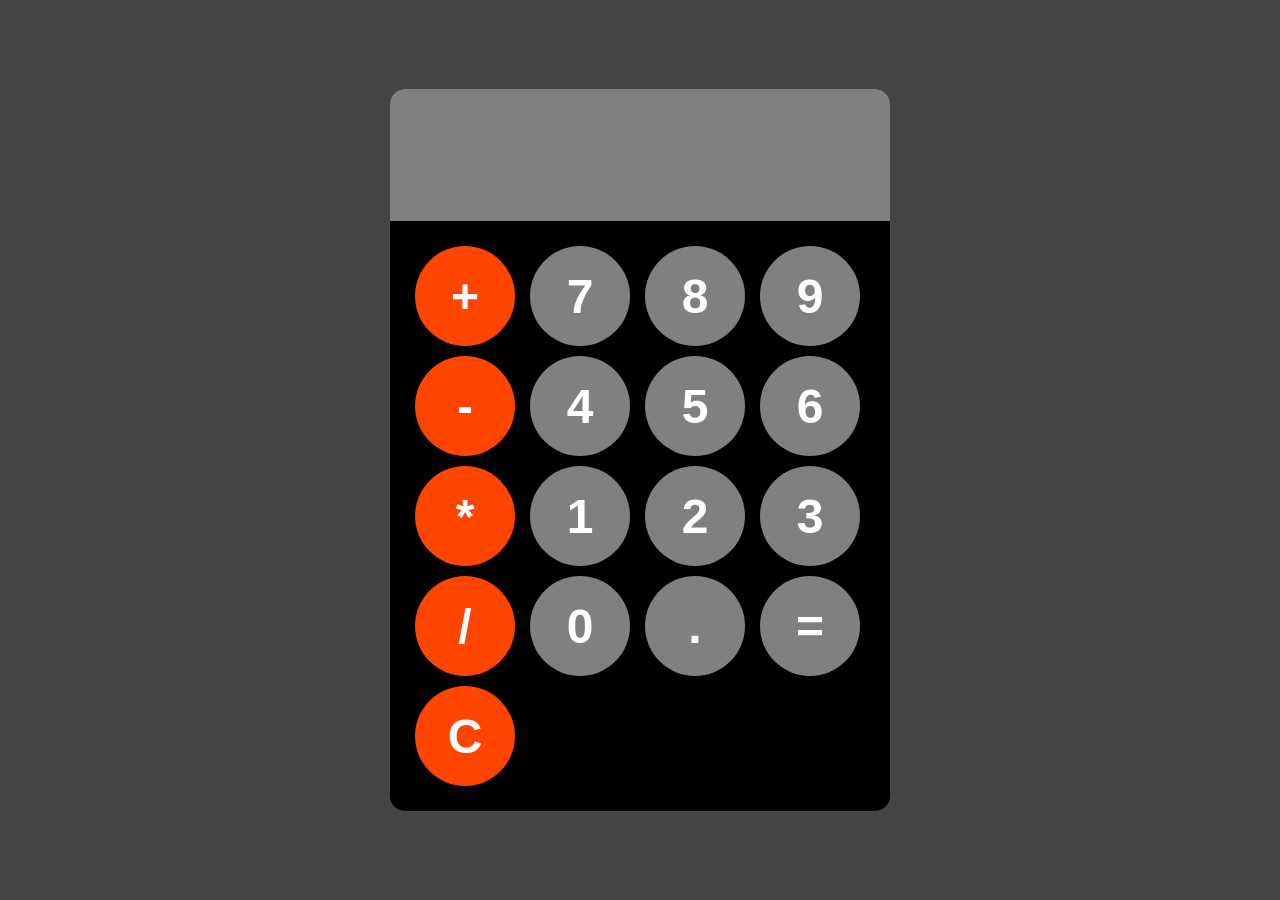
<file: Calculator/index.html>
<!DOCTYPE html>
<html lang="en">
<head>
    <meta charset="UTF-8">
    <meta name="viewport" content="width=device-width, initial-scale=1.0">
    <title>Calculator</title>
    <link rel="stylesheet" href="styles.css">
</head>
<body>
 
    <div id="calculator">
        <input id="display" readonly>
        <div id="keys">
                <button onclick="appendToDisplay(`+`)" class="operatorBtn">+</button>
            <button onclick="appendToDisplay(`7`)">7</button>
            <button onclick="appendToDisplay(`8`)">8</button>
            <button onclick="appendToDisplay(`9`)">9</button>
                <button onclick="appendToDisplay(`-`)" class="operatorBtn">-</button>
            <button onclick="appendToDisplay(`4`)">4</button>
            <button onclick="appendToDisplay(`5`)">5</button>
            <button onclick="appendToDisplay(`6`)">6</button>
                <button onclick="appendToDisplay(`*`)" class="operatorBtn">*</button>
            <button onclick="appendToDisplay(`1`)">1</button>
            <button onclick="appendToDisplay(`2`)">2</button>
            <button onclick="appendToDisplay(`3`)">3</button>
                <button onclick="appendToDisplay(`/`)" class="operatorBtn">/</button>
            <button onclick="appendToDisplay(`0`)">0</button>
            <button onclick="appendToDisplay(`.`)">.</button>
            <button onclick="calculate()">=</button>
            <button onclick="clearDisplay()" class="operatorBtn">C</button>

        </div>
    </div>
    <script src="./index.js"></script>  
</body>
</html>
</file>
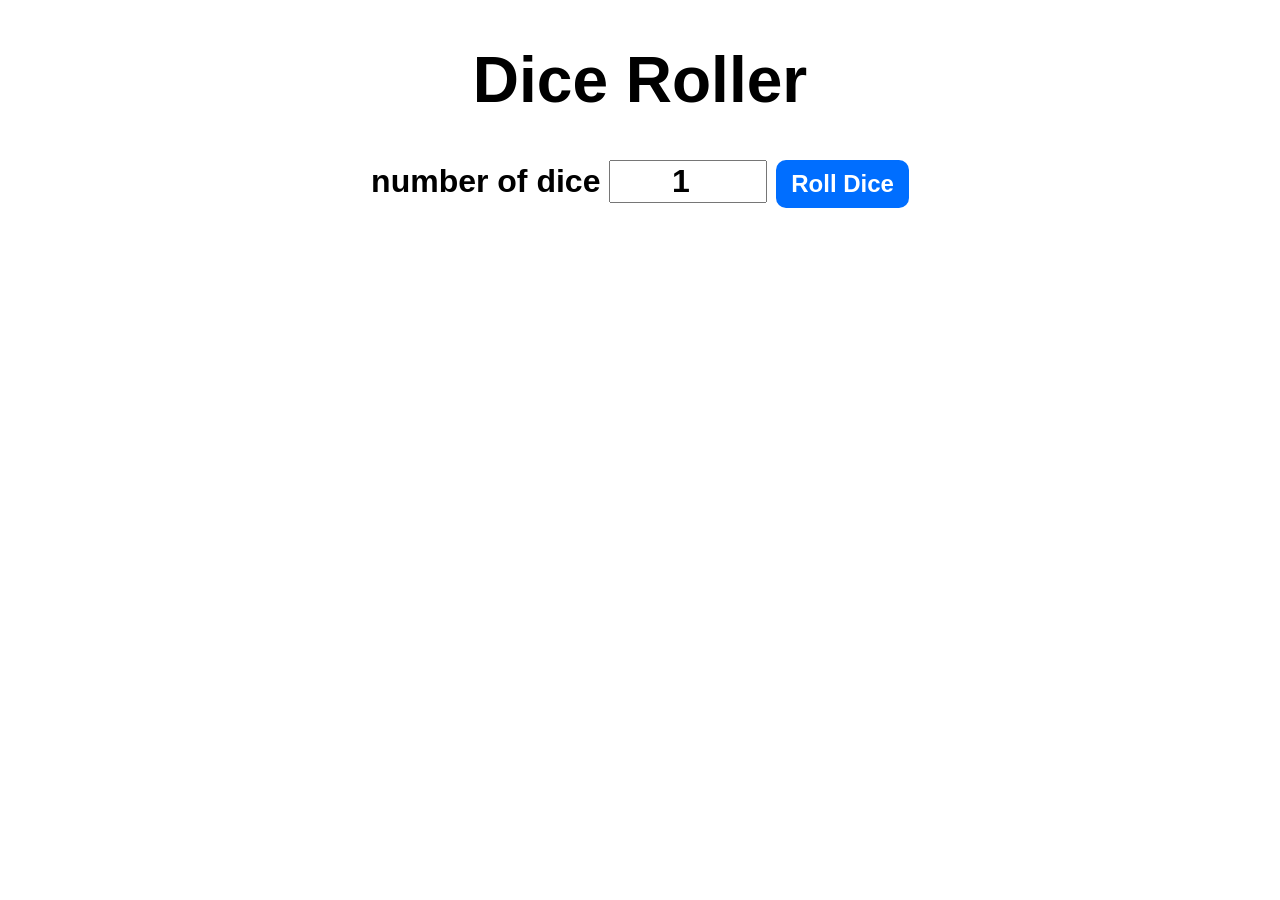
<file: DiceRoll/index.html>
<!DOCTYPE html>
<html lang="en">
<head>
    <meta charset="UTF-8">
    <meta name="viewport" content="width=device-width, initial-scale=1.0">
    <title>Dice</title>
    <link rel="stylesheet" href = "styles.css">
</head>
<body>
    <div id="container">
        <h1>Dice Roller</h1>
        <label>number of dice</label>
        <input type="number" id="numOfDice" value="1" min="1">
        <button onclick= "rollDice()">Roll Dice</button>
        <div id="diceResult"></div>
        <div id="diceImages"></div>
    </div>
    <script src="index.js"></script>
</body>
</html>
</file>
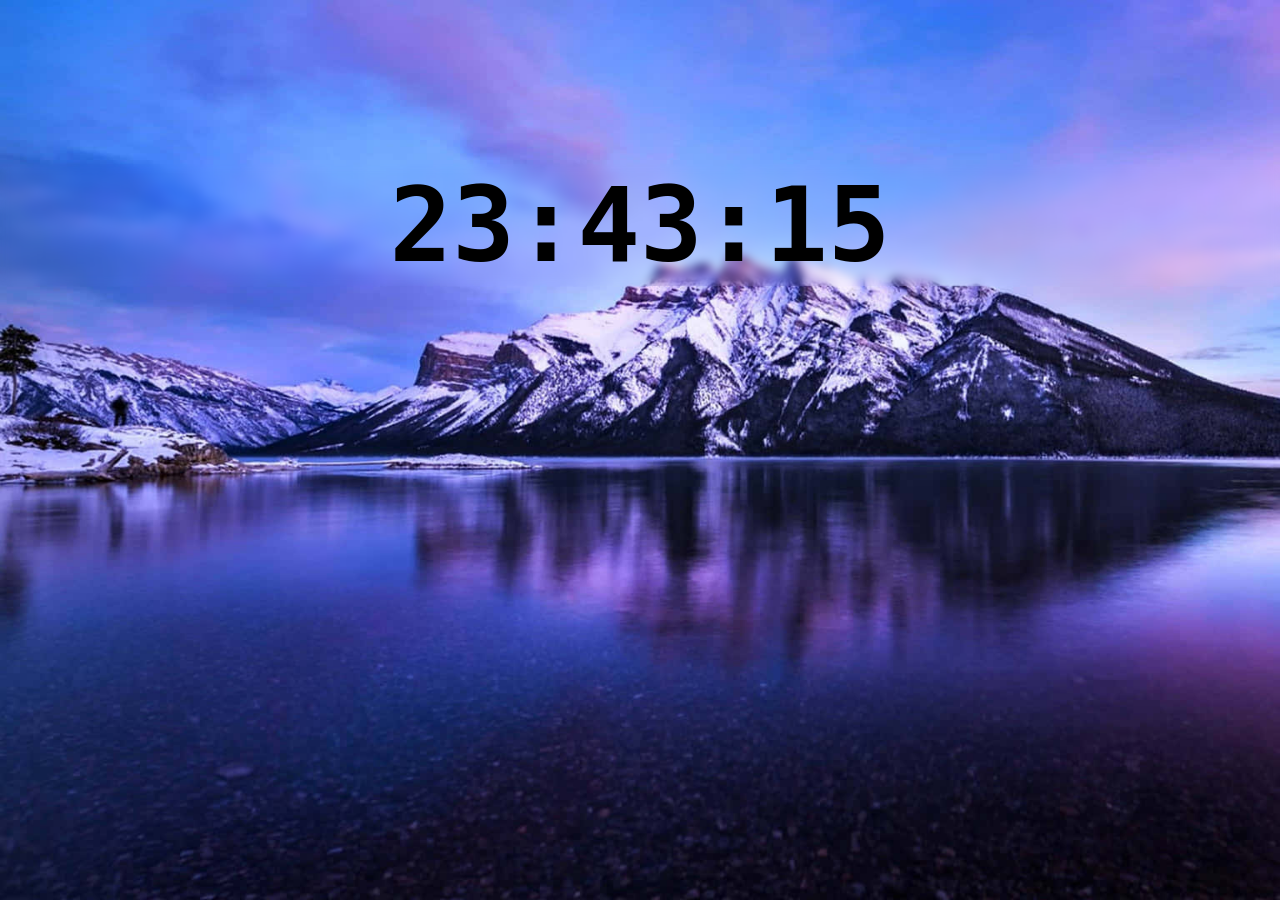
<file: DigitalClock/index.html>
<!DOCTYPE html>
<html lang="en">
<head>
    <meta charset="UTF-8">
    <meta name="viewport" content="width=device-width, initial-scale=1.0">
    <title>Digital Clock</title>
    <link rel="stylesheet" href="styles.css">
</head>
<body>
 <div id="clock-container">
    <div id="clock">
        00:00:00
    </div>
 </div>
    

<script src="./index.js"></script>
</body>
</html>
</file>
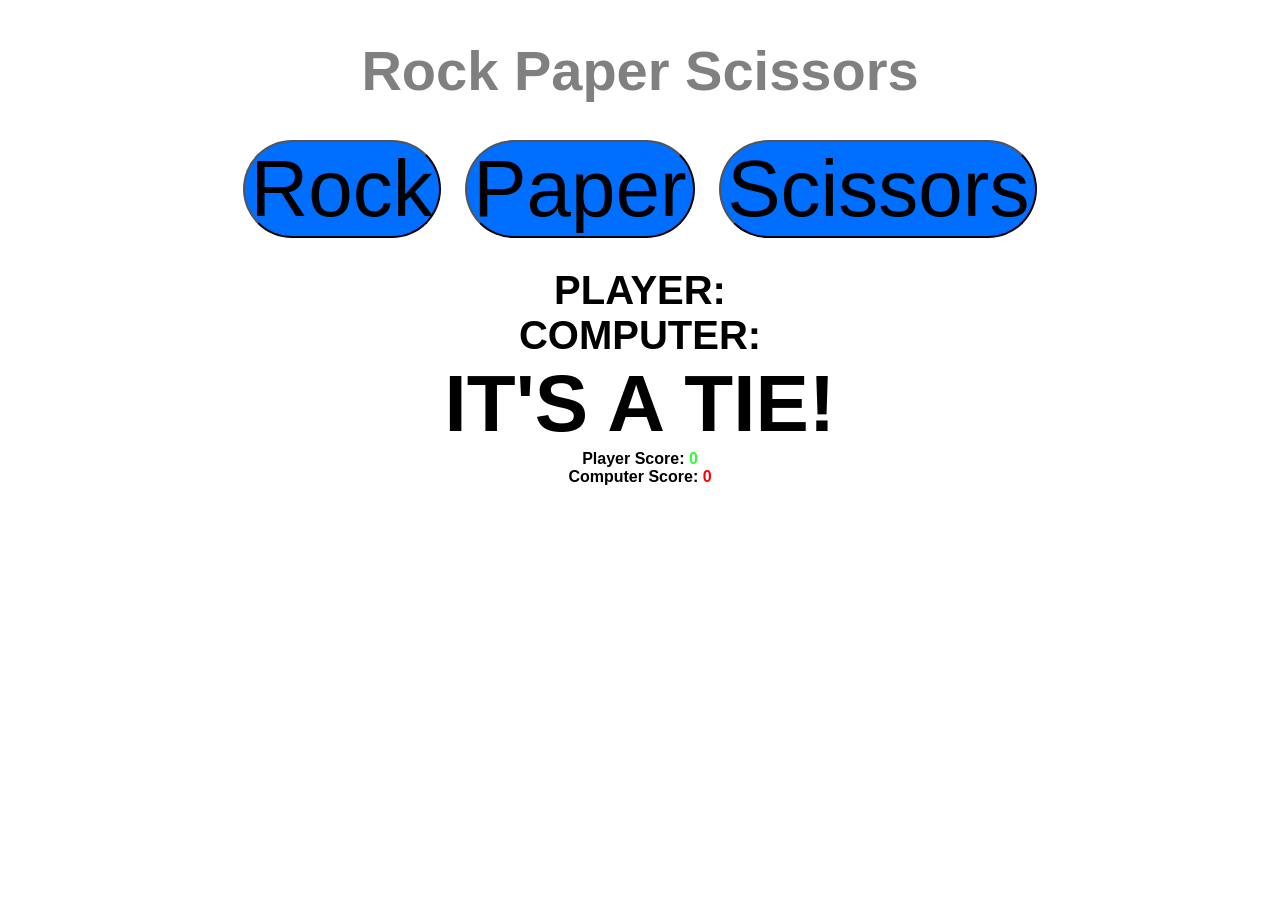
<file: RockPaperScissors</index.html>
<!DOCTYPE html>
<html lang="en">
<head>
    <meta charset="UTF-8">
    <meta name="viewport" content="width=device-width, initial-scale=1.0">
    <title>Rock Paper Scissors</title>
    <link rel="stylesheet" href="styles.css">

</head>
<body>
 
    <h1>Rock Paper Scissors</h1>
<div class="choices">
    <button onclick="playGame('rock')">Rock</button>
    <button onclick="playGame('paper')">Paper</button>
    <button onclick="playGame('scissors')">Scissors</button>
</div>
<div id="playerDisplay">PLAYER: </div>
<div id="computerDisplay">COMPUTER: </div>
<div id="resultDisplay">IT'S A TIE!</div>
<div class="scoreDisplay">
    Player Score:
    <span id= "playerScoreDisplay">0</span>
</div>
<div class="scoreDisplay">
    Computer Score:
    <span id= "computerScoreDisplay">0</span>
</div>
    <script src="./index.js"></script>  
</body>
</html>
</file>
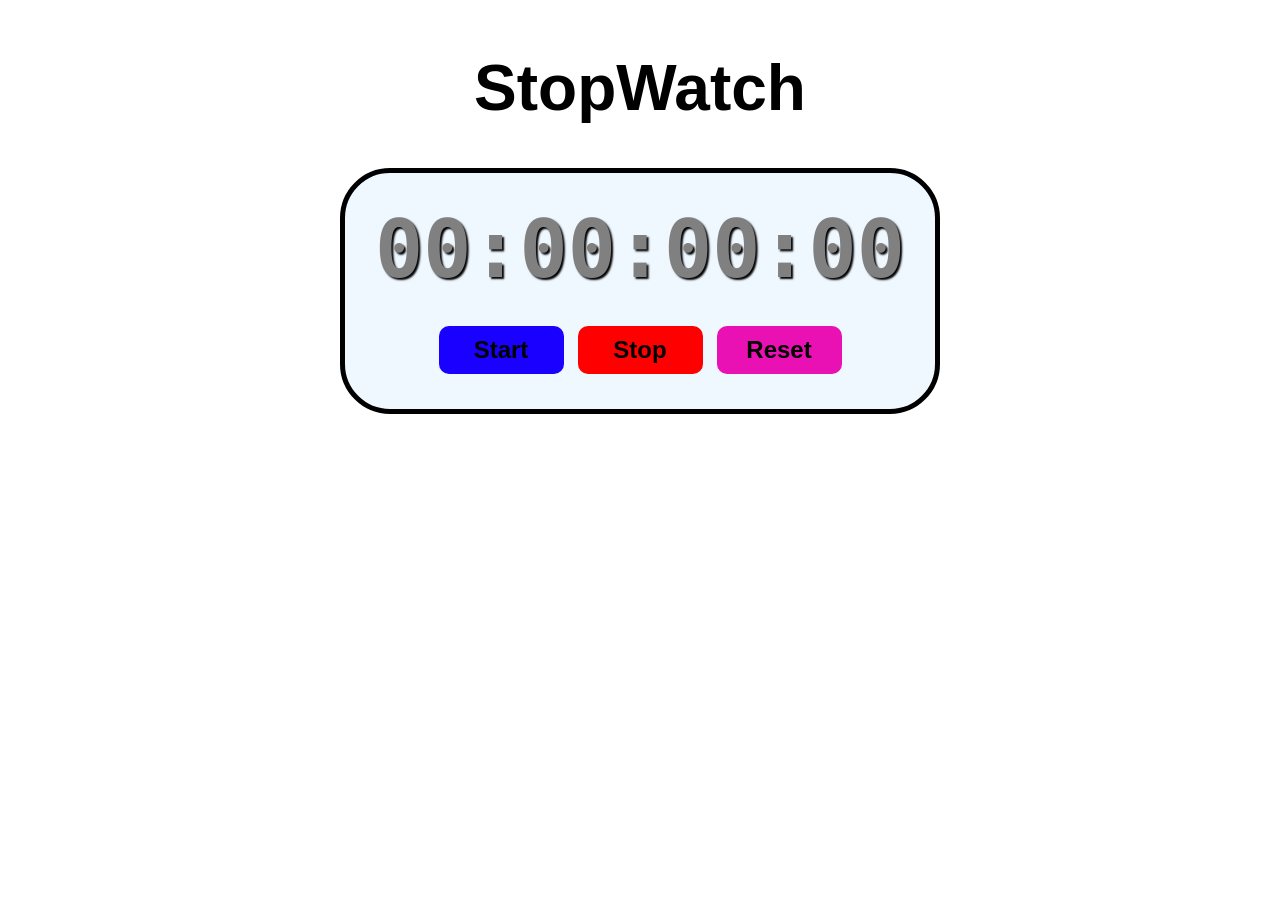
<file: StopWatch/index.html>
<!DOCTYPE html>
<html lang="en">
<head>
    <meta charset="UTF-8">
    <meta name="viewport" content="width=device-width, initial-scale=1.0">
    <title>StopWatch</title>
    <link rel="stylesheet" href="styles.css">
</head>
<body>
 
    <h1 id="myH1">StopWatch</h1>

    <div id="container">
        <div id="display">
            00:00:00:00
        </div>
        <div id="controls">
            <button id="startBtn" onclick="start()">Start</button>
            <button id="stopBtn" onclick="stop()">Stop</button>
            <button id="resetBtn" onclick="reset()">Reset</button>
        </div>
    </div>
    
    <script src="./index.js"></script>  
</body>
</html>
</file>
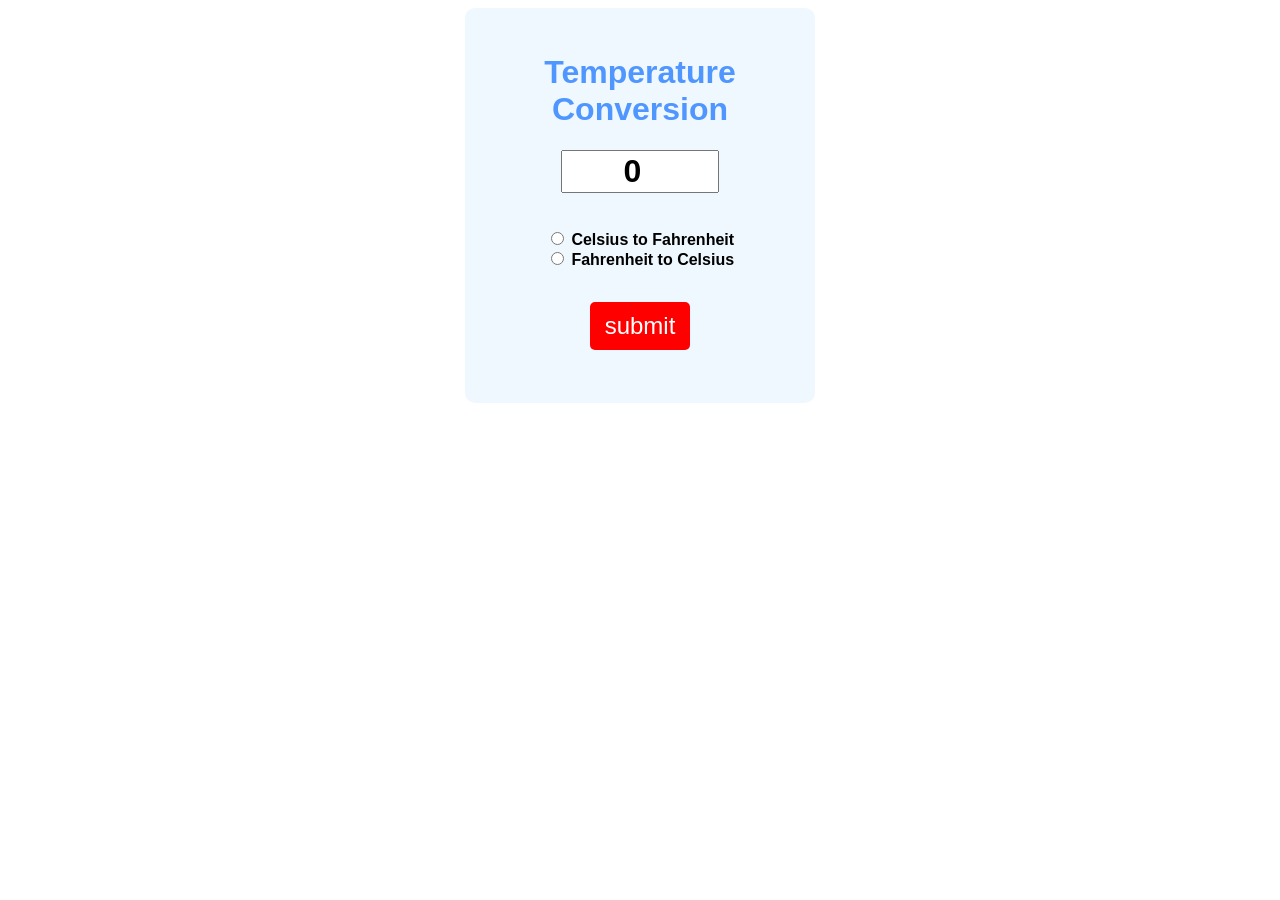
<file: TemperatureConverter/index.html>
<!DOCTYPE html>
<html lang="en">
<head>
    <meta charset="UTF-8">
    <meta name="viewport" content="width=device-width, initial-scale=1.0">
    <title>Convert</title>
    <link rel="stylesheet" href = "styles.css">
</head>
<body>
    <form>
        <h1>Temperature Conversion</h1>
        <input type="number" id="textBox" value="0" class="box"><br><br><br>

        <input type="radio" id="toFahrenheit" name="unit">
        <label for="toFahrenheit">Celsius to Fahrenheit</label><br>

        <input type="radio" id="toCelsius" name="unit">
        <label for="toCelsius">Fahrenheit to Celsius</label><br><br>

        <button type="button" onclick="convert()">submit</button>
        <p id="result"></p>

    </form>
    <script src="index.js"></script>
</body>
</html>
</file>
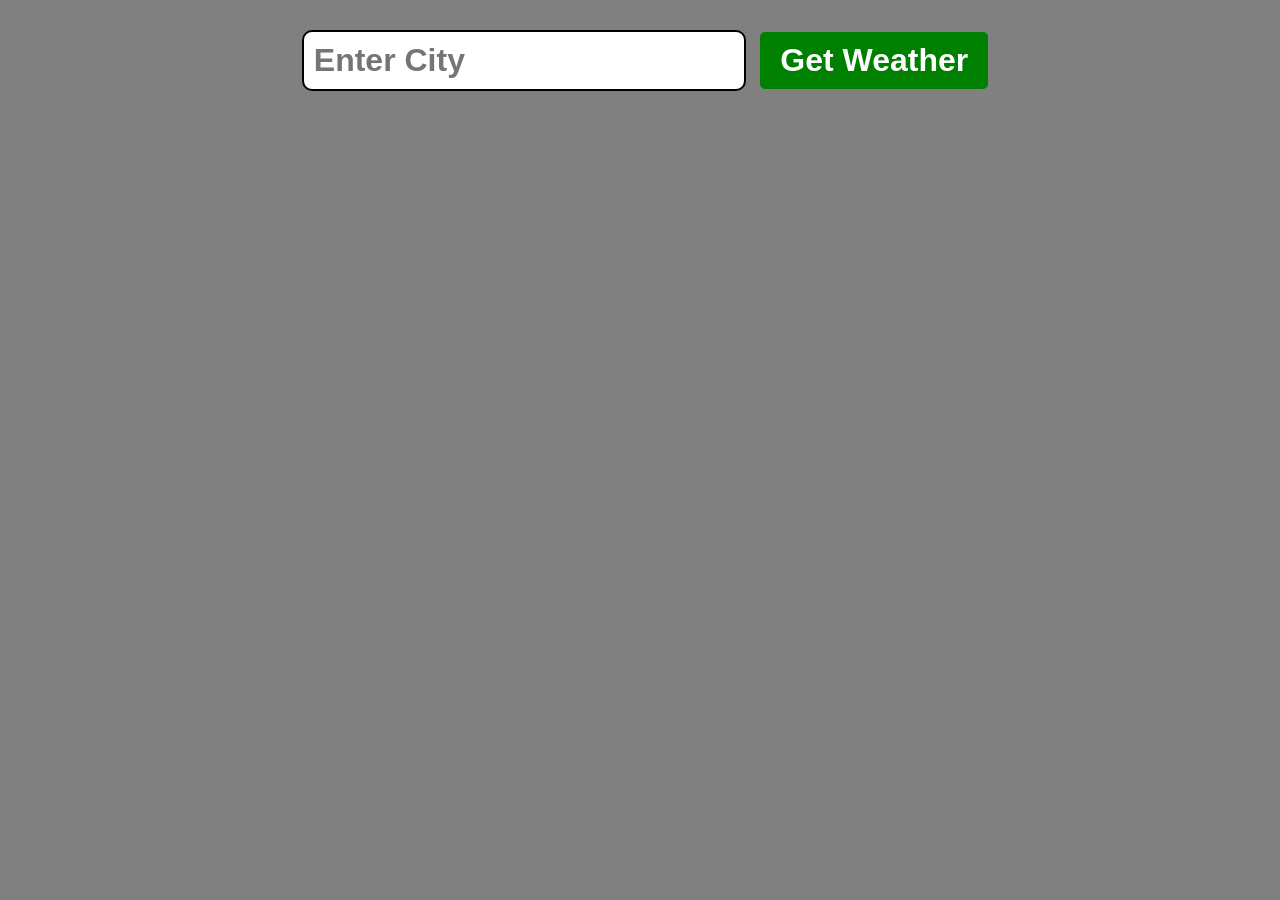
<file: WeatherApp/index.html>
<!DOCTYPE html>
<html lang="en">
<head>
    <meta charset="UTF-8">
    <meta name="viewport" content="width=device-width, initial-scale=1.0">
    <title>Weather App</title>
    <link rel="stylesheet" href="styles.css">

</head>
<body>
    <form class="weatherForm">
        <input type="text" class="cityInput" placeholder="Enter City">
        <button type="submit">Get Weather</button>
    </form>
    <div class="card" style="display: none;">
    </div>

    <script src="./index.js"></script>  
</body>
</html>
</file>
<file: Calculator/styles.css>
body {
    margin: 0;
    display: flex;
    justify-content: center;
    align-items: center;
    background-color: rgba(0, 0, 0, 0.733);
    height: 100vh;
}
#calculator {
    font-family: Arial, Helvetica, sans-serif;
    background-color: black;
    border-radius: 15px;
    max-width: 500px;
    overflow: hidden;
}
#display {
    width: 100%;
    padding: 20px;
    font-size: 5rem;
    text-align: left;
    border: none;
    background-color: gray;
    color: white;
}
#keys {
    display: grid;
    grid-template-columns: repeat(4,1fr);
    gap: 10px;
    padding: 25px;
}
button {
    width: 100px;
    height: 100px;
    border-radius: 50px;
    border: none;
    background-color: gray;
    color: white;
    font-size: 3rem;
    font-weight: bold;
    cursor: pointer;
}
button:hover {
    background-color: rgba(128, 128, 128, 0.795);
}
button:active {
    background-color: rgba(128, 128, 128, 0.664);
}
.operatorBtn {
    background-color: orangered;
}

.operatorBtn:hover {
    background-color: rgba(255, 60, 0, 0.822);
}

.operatorBtn:active {
    background-color: rgb(255, 68, 0);
}
</file>
<file: DiceRoll/styles.css>
#container {
    font-family: Arial, Helvetica, sans-serif;
    text-align: center;
    font-size: 2rem;
    font-weight: bold;
}

button {
    font-size: 1.5rem;
    padding: 10px 15px;
    border-radius: 10px;
    border: none;
    background-color: rgb(0, 110, 255);
    color: white;
    font-weight: bold;
    cursor: pointer;
}
button:hover {
    background-color: rgb(0, 68, 255);
}

button:active {
    background-color: rgb(0, 4, 255);
}
input {
    font-size: 2rem;
    width: 150px;
    text-align: center;
    font-weight: bold;
}

#diceImages img {
    width: 25%;  /* Set the desired width */
    height: 25%; /* Set the desired height */
    margin: 5px;
}
#diceResult {
    margin: 25px;
}
</file>
<file: DigitalClock/styles.css>
body {
    background-image: url("images/background.png");
    background-repeat: no-repeat;
    background-size: cover;
    background-attachment: fixed;
    margin: 0;
}

#clock-container {
    display: flex;
    justify-content: center;
    align-items: center;
    height: 50vh;
}

#clock {
    font-family: monospace;
    font-size: 6.5rem;
    font-weight: bold;
    text-align: center;
    backdrop-filter: blur(5px);
    width: 100%;
}
</file>
<file: RockPaperScissors</styles.css>
body {
    font-family: Arial, Helvetica, sans-serif;
    font-weight: bold;
    margin: 0;
    display: flex;
    flex-direction: column;
    align-items: center;
}
h1 {
    font-size: 3.5rem;
    color: gray;
}
.choices {
    margin-bottom: 30px;
}
.choices button {
    font-size: 5rem;
    min-width: 160px;
    margin: 0 10px;
    border-radius: 250px;
    background-color: rgb(0, 110, 255);
    cursor: pointer;
    transition: background-color 0.5s ease;
}
.choices button:hover {
    background-color: blue;
}

#playerDisplay, #computerDisplay {
    font-size: 2.5rem;
}

#resultDisplay {
    font-size: 5rem;
}
.greenText, #playerScoreDisplay {
    color: rgb(47, 255, 47);
}
.redText, #computerScoreDisplay {
    color: red;
}
</file>
<file: StopWatch/styles.css>
body {
    display: flex;
    flex-direction: column;
    align-items: center;
    background-color: white;
}

#myH1 {
font-size: 4rem;
font-family: Arial, Helvetica, sans-serif;
color: black;
}

#container {
    display: flex;
    flex-direction: column;
    align-items: center;
    padding: 30px;
    border: 5px solid;
    border-radius: 50px;
    background-color: aliceblue;
}
#display {
    font-size: 5rem;
    font-family: monospace;
    font-weight: bold;
    color: gray;
    text-shadow: 2px 2px 2px black;
    margin-bottom: 25px;
}

#controls button {
    font-size: 1.5rem;
    font-weight: bold;
    padding: 10px 20px;
    margin: 5px;
    min-width: 125px;
    border: none;
    border-radius: 10px;
    cursor: pointer;
}

#stopBtn {
    background-color: red;
}

#stopBtn:hover {
    background-color: rgb(233, 17, 17);
}

#startBtn {
    background-color: rgb(25, 0, 255);
}

#startBtn:hover {
    background-color: rgb(93, 17, 233);
}

#resetBtn {
    background-color: rgb(233, 17, 179);
}

#resetBtn:hover {
    background-color: rgb(245, 0, 255);
}
</file>
<file: TemperatureConverter/styles.css>
body {
    font-family: Arial, sans-serif;
    background-color: white;
}

h1 {
    color: rgba(0, 102, 255, 0.671);
}

form {
    background-color: aliceblue;
    text-align: center;
    max-width: 300px;
    margin: auto;
    padding: 25px;
    border-radius: 10px;
    box-shadow: 10px 10px 15px black(0, 0%,0%, 0.3);
}

label {
    font-size: 1em;
    font-weight: bold;
    white-space: nowrap;
}
.box {
    font-size: 2em;
    width: 150px;
    text-align: center;
    font-weight: bold;
}

button {
    margin-top: 15px;
    background-color: red;
    color: white;
    font-size: 1.5em;
    border: none;
    padding: 10px 15px;
    border-radius: 5px;
    cursor: pointer;
}

button:hover {
    background-color: blue;
}

#result {
    font-size: 1.75em;
    font-weight: bold;
}
</file>
<file: WeatherApp/styles.css>
body {
    font-family: Arial, Helvetica, sans-serif;
    background-color: gray;
    margin: 0;
    display: flex;
    flex-direction: column;
    align-items: center;
}
.weatherForm {
    margin: 20px;
}
.cityInput {
    padding: 10px;
    font-size: 2rem;
    font-weight: bold;
    border: 2px solid black;
    border-radius: 10px;
    margin: 10px;
}
button[type="submit"]{
    padding: 10px 20px;
    font-weight: bold;
    font-size: 2rem;
    background-color: green;
    color: white;
    border: none;
    border-radius: 5px;
    cursor: pointer;
}

button[type="submit"]:hover{
    background-color: rgba(0, 128, 0, 0.664);
}
.card {
    background: linear-gradient(180deg,blue, orange);
    padding: 50px;
    border-radius: 10px;
    box-shadow: 2px 2px 5px black;
    min-width: 300px;
    display: flex;
    flex-direction: column;
    align-items: center;
}
h1 {
    font-size: 3.5rem;
    margin-top: 0 ;
    margin-bottom: 25px;
}
p {
    font-size: 1.5rem;
    margin: 5px 0;
}
.cityDisplay, .tempDisplay {
    font-size: 3.5rem;
    font-weight: bold;
    color: black;
    margin-bottom: 25px;
}
.humidityDisplay {
    font-weight: bold;
    margin-bottom: 25px;
}
.descDisplay {
    font-style: italic;
    font-weight: bold;
    font-size: 2rem;
}
.errorDisplay {
    font-size: 2.5rem;
    font-weight: bold;
    color: black;
}
</file>
